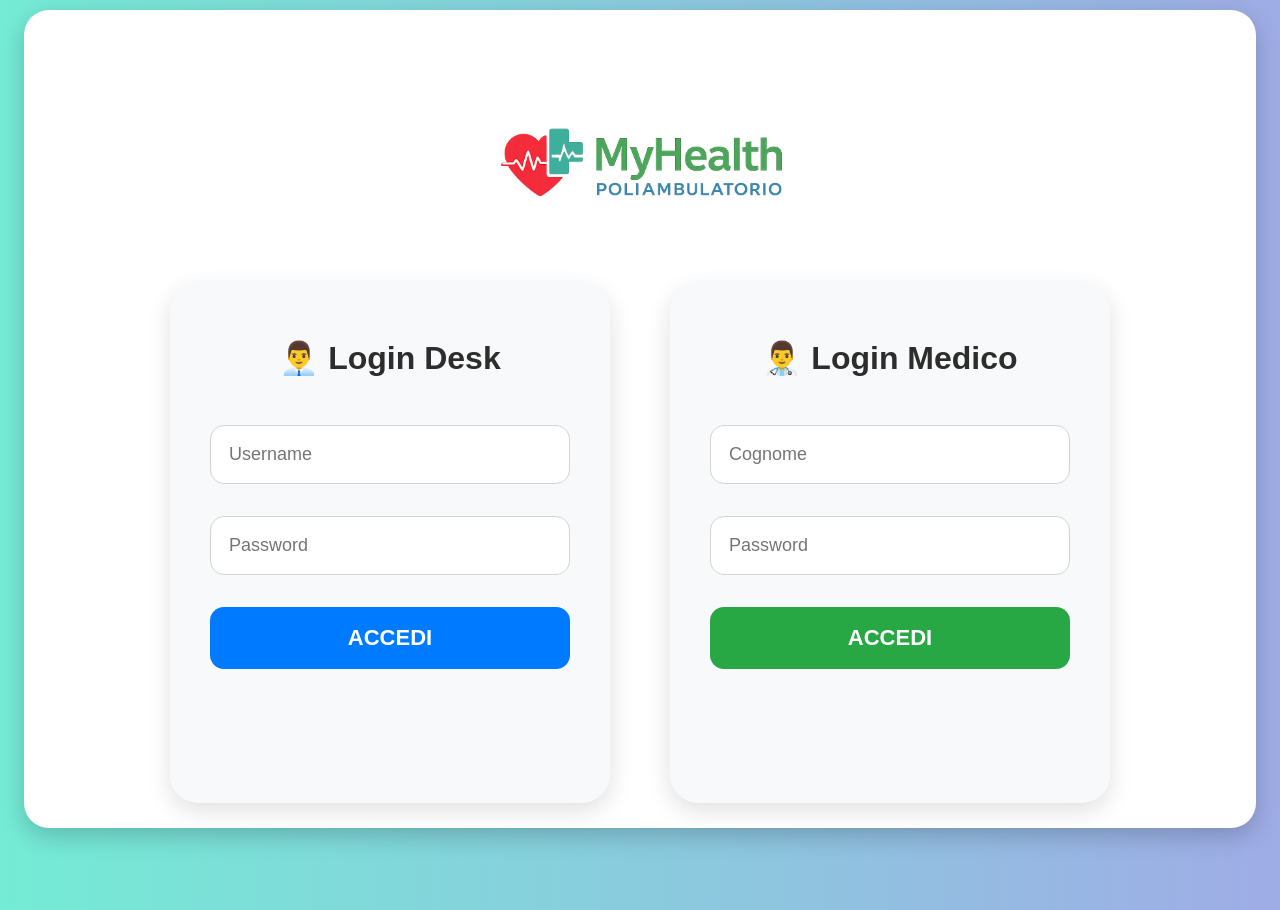
<file: index.html>
<!DOCTYPE html>
<html lang="it">



<head>
    <meta charset="UTF-8">
    <meta name="viewport" content="width=device-width, initial-scale=1.0">
    <title>MyHealth Poliambulatorio</title>

    <link rel="stylesheet" href="style.css">
</head>




<link rel="stylesheet" href="https://cdnjs.cloudflare.com/ajax/libs/font-awesome/6.5.1/css/all.min.css">



<body>

    <div class="container">

	



        <!-- ===================================== -->
        <!-- LOGIN -->
        <!-- ===================================== -->

        <div id="login-section">

		<div class="login-logo-container">
    		<img
        		src="logo.png"
                        alt="MyHealth Logo"
                        class="login-logo-myhealth">
    		
		</div>

            <div class="login-wrapper">

                <!-- PERSONALE SANITARIO -->

                <div class="login-card">

                    <h2>
                        👨‍💼 Login Desk
                    </h2>

                    <input
                        type="text"
                        id="username_staff"
                        placeholder="Username">

                    <input
                        type="password"
                        id="password_staff"
                        placeholder="Password">

                    <button
                        class="btn-blue"
                        onclick="loginStaff()">

                        ACCEDI

                    </button>

                </div>

                <!-- MEDICO SPECIALISTA -->

                <div class="login-card">

                    <h2>
                        👨‍⚕️ Login Medico
                    </h2>

                    <input
                        type="text"
                        id="username_doctor"
                        placeholder="Cognome">

                    <input
                        type="password"
                        id="password_doctor"
                        placeholder="Password">

                    <button
                        class="btn-green"
                        onclick="loginDoctor()">

                        ACCEDI

                    </button>

                </div>

            </div>

        </div>




        <!-- ===================================== -->
        <!-- DASHBOARD STAFF -->
        <!-- ===================================== -->

        <div id="staff-dashboard" style="display:none;">

            <!-- HEADER -->

            <div class="dashboard-header">

                <div class="logo-title">

                    <img
                        src="logo.png"
                        alt="MyHealth Logo"
                        class="logo">


                </div>


                <button
                    onclick="logout()"
                    class="btn-red logout-btn">

                    Logout

                </button>	

		<div id="logged-user" class="logged-user">
    		     Logged: Staff
		</div>

            </div>

            <!-- CONTENUTO DASHBOARD -->

            <div class="dashboard">

                <!-- REGISTRAZIONE PAZIENTE -->

                <div class="card">

                    <h3>👤 Registrazione Paziente</h3>

                    <p>
                        Clicca su NUOVO PAZIENTE per
                        registrare un nuovo paziente.
                    </p>

                    <button
                        class="btn-blue"
                        onclick="openPatientPage()">

                        NUOVO PAZIENTE

                    </button>

                    <hr style="
                        margin-top:25px;
                        margin-bottom:25px;
                    ">

                    <!-- ANAGRAFICA -->

                    <h3>🧾 Anagrafica Pazienti</h3>

                    <p>
                        Visualizza elenco pazienti registrati
                    </p>

                    <button
                        class="btn-purple"
                        onclick="openPatientsPage()">

                        VISUALIZZA

                    </button>

                </div>

                <!-- PRENOTAZIONE -->

                <div class="card">

                    <h3>📅 Prenota Visita</h3>

                    <!-- PAZIENTE -->

                    <select id="patient_select">

                        <option value="">
                            Seleziona Paziente
                        </option>

                    </select>

                    <!-- TIPO VISITA -->

                    <select id="description" onchange="loadDoctorsByVisit()">

                        <option value="">
                            Seleziona Visita Specialistica
                        </option>

                        <option value="Visita Cardiologica">Visita Cardiologica</option>
                        <option value="Visita Dermatologica">Visita Dermatologica</option>
                        <option value="Visita Diabetologica">Visita Diabetologica</option>
                        <option value="Visita Allergologica">Visita Allergologica</option>
                        <option value="Visita Ortopedica">Visita Ortopedica</option>
                        <option value="Visita Geriatrica">Visita Geriatrica</option>
                        <option value="Visita Reumatologica">Visita Reumatologica</option>
                        <option value="Visita Gastroenterologica">Visita Gastroenterologica</option>
                        <option value="Visita Nefrologica">Visita Nefrologica</option>
                        <option value="Visita Neurologica">Visita Neurologica</option>
                        <option value="Visita Chirurgica">Visita Chirurgica</option>
                        <option value="Visita Oculistica">Visita Oculistica</option>
                        <option value="Visita Pneumologica">Visita Pneumologica</option>
                        <option value="Visita Psichiatrica">Visita Psichiatrica</option>
                        <option value="Visita Oncologica">Visita Oncologica</option>
                        <option value="Visita Ginecologica">Visita Ginecologica</option>
                        <option value="Visita Senologica">Visita Senologica</option>
                        <option value="Visita Urologica">Visita Urologica</option>
                        <option value="Visita Endocrinologica">Visita Endocrinologica</option>
                        <option value="Visita Dietologica">Visita Dietologica</option>

                    </select>
  

                    <!-- DATA -->

                    <select id="date"
		    onchange="loadAvailableHours()">
    			<option value="">
        			Seleziona Data
    			</option>
		    </select>

                    <!-- ORARIO -->

                    <select id="hour">

                        <option value="">
                            Seleziona Orario
                        </option>

                    </select>

                    <button
                        class="btn-orange"
                        onclick="createAppointment()">

                        PRENOTA

                    </button>

                </div>

                <!-- LISTA PRENOTAZIONI -->

                <div class="card">

                    <h3>📋 Lista Visite </h3>

                    <select id="filter_description">

                        <option value="">
                            Filtra per Visita Specialistica
                        </option>

                        <option value="Visita Cardiologica">Visita Cardiologica</option>
                        <option value="Visita Dermatologica">Visita Dermatologica</option>
                        <option value="Visita Diabetologica">Visita Diabetologica</option>
                        <option value="Visita Allergologica">Visita Allergologica</option>
                        <option value="Visita Ortopedica">Visita Ortopedica</option>
                        <option value="Visita Geriatrica">Visita Geriatrica</option>
                        <option value="Visita Reumatologica">Visita Reumatologica</option>
                        <option value="Visita Gastroenterologica">Visita Gastroenterologica</option>
                        <option value="Visita Nefrologica">Visita Nefrologica</option>
                        <option value="Visita Neurologica">Visita Neurologica</option>
                        <option value="Visita Chirurgica">Visita Chirurgica</option>
                        <option value="Visita Oculistica">Visita Oculistica</option>
                        <option value="Visita Pneumologica">Visita Pneumologica</option>
                        <option value="Visita Psichiatrica">Visita Psichiatrica</option>
                        <option value="Visita Oncologica">Visita Oncologica</option>
                        <option value="Visita Ginecologica">Visita Ginecologica</option>
                        <option value="Visita Senologica">Visita Senologica</option>
                        <option value="Visita Urologica">Visita Urologica</option>
                        <option value="Visita Endocrinologica">Visita Endocrinologica</option>
                        <option value="Visita Dietologica">Visita Dietologica</option>

                    </select>

                    <input
                        type="date"
                        id="filter_date">

                    <select id="filter_hour">

                        <option value="">
                            Filtra per Orario
                        </option>

                        <option value="08:00">08:00</option>
                        <option value="09:00">09:00</option>
                        <option value="10:00">10:00</option>
                        <option value="11:00">11:00</option>
                        <option value="12:00">12:00</option>
                        <option value="13:00">13:00</option>
                        <option value="14:00">14:00</option>
                        <option value="15:00">15:00</option>
                        <option value="16:00">16:00</option>
                        <option value="17:00">17:00</option>
                        <option value="18:00">18:00</option>
                        <option value="19:00">19:00</option>

                    </select>
				
				<div class="status-filter">

    					<label class="status-checkbox">
        					<input
            						type="checkbox"
            						id="showPending">

        					<span>🟠 Visite Non Erogate</span>
    					</label>

    					<label class="status-checkbox">
        					<input
            						type="checkbox"
            						id="showCompleted">

        					<span>🟢 Visite Erogate</span>
    					</label>

				</div>
		    
			<button
    				class="btn-purple"
    				onclick="openFilteredAppointmentsPage()">

   	 			VISUALIZZA

			</button>
                    

                </div>


                <!-- GESTIONE PRENOTAZIONI -->

                <div class="card">

                    <h3>🗑 Gestione Visite Prenotate </h3>

                    <input
                        type="number"
                        id="searchAppointmentId"
                        placeholder="Ricerca per ID Prenotazione">

                    <input
                        type="text"
                        id="searchFiscalCode"
                        placeholder="Ricerca per Codice Fiscale">

                    <button
                        class="btn-red"
                        onclick="searchAppointment()">

                        CERCA

                    </button>

                    <div
                        id="appointmentSearchResult"
                        style="margin-top:20px;">

                    </div>

                </div>

            </div>

        </div>




        <!-- ===================================== -->
        <!-- DASHBOARD MEDICO -->
        <!-- ===================================== -->

        <div id="doctor-dashboard" style="display:none;">

            <div class="dashboard-header">

    		<div class="logo-title">

        		<img
            			src="logo.png"
            			class="logo">

    		</div>

    		<button
        		onclick="logout()"
        		class="btn-red logout-btn">

        		Logout

    		</button>

    		<div id="logged-user-doctor" class="logged-user">
    			👨‍⚕️ Logged: 
		</div>

	   </div>

            <div class="dashboard">

                
			<!-- LISTA VISITE PRENOTATE -->

<div class="card">

    <h3>
        📋 Lista Visite Prenotate
    </h3>

    <!-- FILTRO TIPO VISITA -->

    <select id="doctor_filter_description">

        <option value="">
            Visita Specialistica
        </option>

        <option value="Visita Cardiologica">
            Visita Cardiologica
        </option>

        <option value="Visita Dermatologica">
            Visita Dermatologica
        </option>

        <option value="Visita Diabetologica">
            Visita Diabetologica
        </option>

        <option value="Visita Allergologica">
            Visita Allergologica
        </option>

        <option value="Visita Ortopedica">
            Visita Ortopedica
        </option>

        <option value="Visita Geriatrica">
            Visita Geriatrica
        </option>

        <option value="Visita Reumatologica">
            Visita Reumatologica
        </option>

        <option value="Visita Gastroenterologica">
            Visita Gastroenterologica
        </option>

        <option value="Visita Nefrologica">
            Visita Nefrologica
        </option>

        <option value="Visita Neurologica">
            Visita Neurologica
        </option>

        <option value="Visita Chirurgica">
            Visita Chirurgica
        </option>

        <option value="Visita Oculistica">
            Visita Oculistica
        </option>

        <option value="Visita Pneumologica">
            Visita Pneumologica
        </option>

        <option value="Visita Psichiatrica">
            Visita Psichiatrica
        </option>

        <option value="Visita Oncologica">
            Visita Oncologica
        </option>

        <option value="Visita Ginecologica">
            Visita Ginecologica
        </option>

        <option value="Visita Senologica">
            Visita Senologica
        </option>

        <option value="Visita Urologica">
            Visita Urologica
        </option>

        <option value="Visita Endocrinologica">
            Visita Endocrinologica
        </option>

        <option value="Visita Dietologica">
            Visita Dietologica
        </option>

    </select>

    <!-- FILTRO DATA -->

    <input
        type="date"
        id="doctor_filter_date">

    <!-- FILTRO ORARIO -->

    <select id="doctor_filter_hour">

        <option value="">
            Orario
        </option>

        <option value="08:00">08:00</option>
        <option value="09:00">09:00</option>
        <option value="10:00">10:00</option>
        <option value="11:00">11:00</option>
        <option value="12:00">12:00</option>
        <option value="13:00">13:00</option>
        <option value="14:00">14:00</option>
        <option value="15:00">15:00</option>
        <option value="16:00">16:00</option>
        <option value="17:00">17:00</option>
        <option value="18:00">18:00</option>
        <option value="19:00">19:00</option>

    </select>

    <button
        class="btn-purple"
        onclick="openDoctorFilteredAppointmentsPage()">

        VISUALIZZA

    </button>

</div>
                

                <!-- REFERTI -->

                <div class="card">

                    <h3>
                        🩺 Referti Medici
                    </h3>

                    <button
                        class="btn-orange"
                        onclick="window.location.href='MedicalReports.html'">

                        CREA

                    </button>

                </div>

                <!-- ANAGRAFICA -->

                <div class="card">

                    <h3>
                        👥 Anagrafica Pazienti
                    </h3>

		    <p>
			Visualizza elenco pazienti registrati
		    </p>

                    <button
                        class="btn-blue"
                        onclick="window.location.href='PatientsRegistry.html'">

                        VISUALIZZA

                    </button>

                </div>

            </div>

        </div>

    </div>

    <script src="app.js"></script>

</body>

</html>
</file>
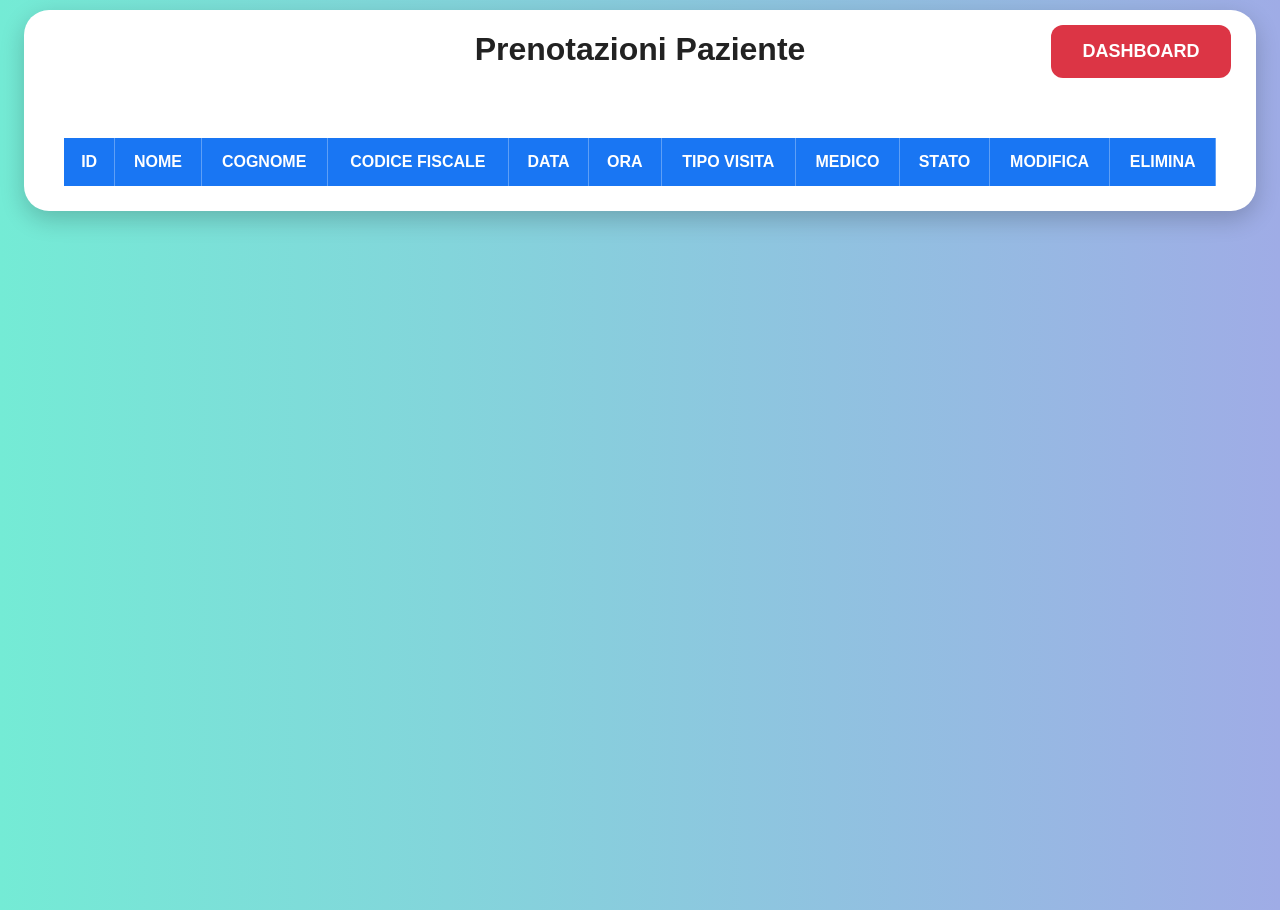
<file: AppointmentsByFiscalCode.html>
<!DOCTYPE html>
<html>





<head>

    <title>
        Prenotazioni Paziente
    </title>

    <link rel="stylesheet" href="style.css">

	<link rel="stylesheet" href="https://cdnjs.cloudflare.com/ajax/libs/font-awesome/6.5.1/css/all.min.css">
   

</head>





<body>

<div class="container">

    <div class="dashboard-header">

        <h1>
            Prenotazioni Paziente
        </h1>

        <button
            class="btn-red logout-btn"
            onclick="goBackDashboard()">

            DASHBOARD

        </button>

    </div>



    <!-- TABELLA -->

    <div class="table-container">

        <table>

            <thead>

                <tr>

                    <th>ID</th>

                    <th>NOME</th>

                    <th>COGNOME</th>

		    <th>CODICE FISCALE</th>

                    <th>DATA</th>

                    <th>ORA</th>

                    <th>TIPO VISITA</th>

		    <th>MEDICO</th>

		    <th>STATO</th>

                    <th>MODIFICA</th>

		    <th>ELIMINA</th>

                </tr>

            </thead>

            <tbody id="appointmentsBody">

            </tbody>

        </table>

    </div>

</div>





<script src="AppointmentsByFiscalCode.js"></script>



</body>


</html>
</file>
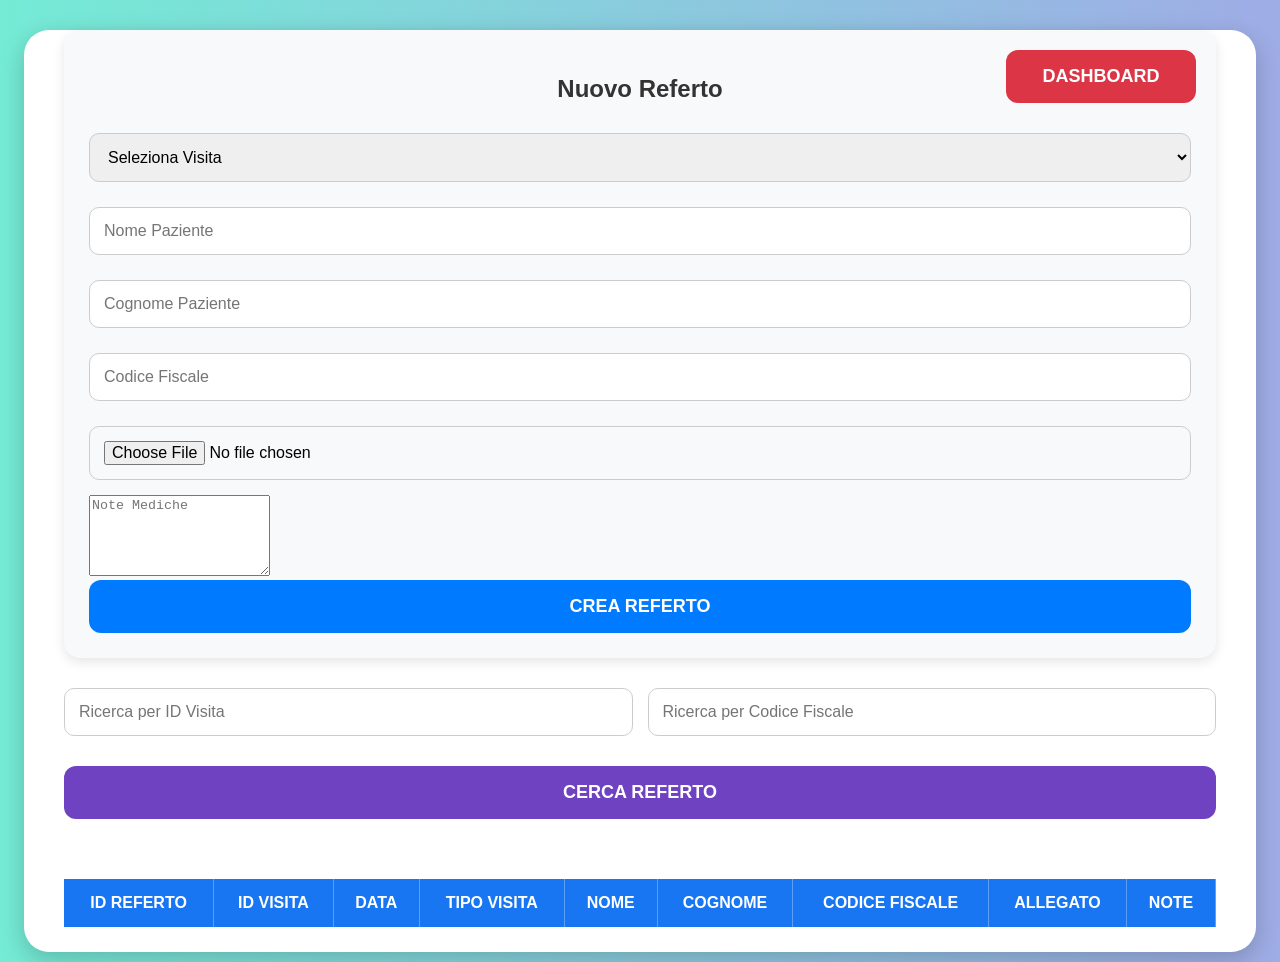
<file: MedicalReports.html>
<!DOCTYPE html>
<html>


<head>

    <title>Referti Medici</title>

    <link rel="stylesheet" href="style.css">

    <link rel="stylesheet" href="https://cdnjs.cloudflare.com/ajax/libs/font-awesome/6.5.1/css/all.min.css">

</head>



<body>

<div class="container">

    
	<div style="
    		position:relative;
    		margin-bottom:30px;
	">

    		<h1 style="
        		text-align:center;
        		margin:0;
    		">

    		<button
        		class="btn-red"
        		onclick="goBackDashboard()"
        		style="
            			position:absolute;
        			right:20px;
        			top:20px;
        			width:190px;
        		">

        		DASHBOARD

    		</button>

	</div>
      



    <!-- CREA REFERTO -->

    <div class="card">

        
		<h2>Nuovo Referto</h2>

		<select
    			id="appointment_select"
    			onchange="loadAppointmentData()">

    			<option value="">
        			Seleziona Visita
    			</option>

		</select>

		

		<input
    			type="text"
    			id="patient_name"
    			placeholder="Nome Paziente"
    			readonly>

		<input
    			type="text"
    			id="patient_surname"
    			placeholder="Cognome Paziente"
    			readonly>
	
		<input
    			type="text"
    			id="fiscal_code"
    			placeholder="Codice Fiscale"
    			readonly>

		<input
    			type="file"
    			id="attachment"
    			accept=".pdf,.doc,.docx">

		<textarea
    			id="notes"
    			placeholder="Note Mediche"
    			rows="5"></textarea>
        

        <button
	    type="button"
            class="btn-blue"
            onclick="createReport()">

            CREA REFERTO

        </button>

    </div>



    <!-- RICERCA -->

    <div class="search-container">
		<input
   			type="number"
    			id="searchAppointmentId"
    			placeholder="Ricerca per ID Visita">

		<input
    			type="text"
    			id="searchFiscalCode"
    			placeholder="Ricerca per Codice Fiscale">
        

        <button
            class="btn-purple"
            onclick="filterReports()">

            CERCA REFERTO

        </button>

    </div>



    <!-- TABELLA -->

    <div class="table-container">

        <table>

            <thead>

                <tr>

                    <th>ID REFERTO</th>

                    <th>ID VISITA</th>

                    <th>DATA</th>

                    <th>TIPO VISITA</th>

                    <th>NOME</th>
		
		    <th>COGNOME</th>

		    <th>CODICE FISCALE</th>
		
		    <th>ALLEGATO</th>

                    <th>NOTE</th>

                </tr>

            </thead>

            <tbody id="reportsBody">

            </tbody>

        </table>

    </div>

</div>

<script src="MedicalReports.js"></script>

</body>


</html>
</file>
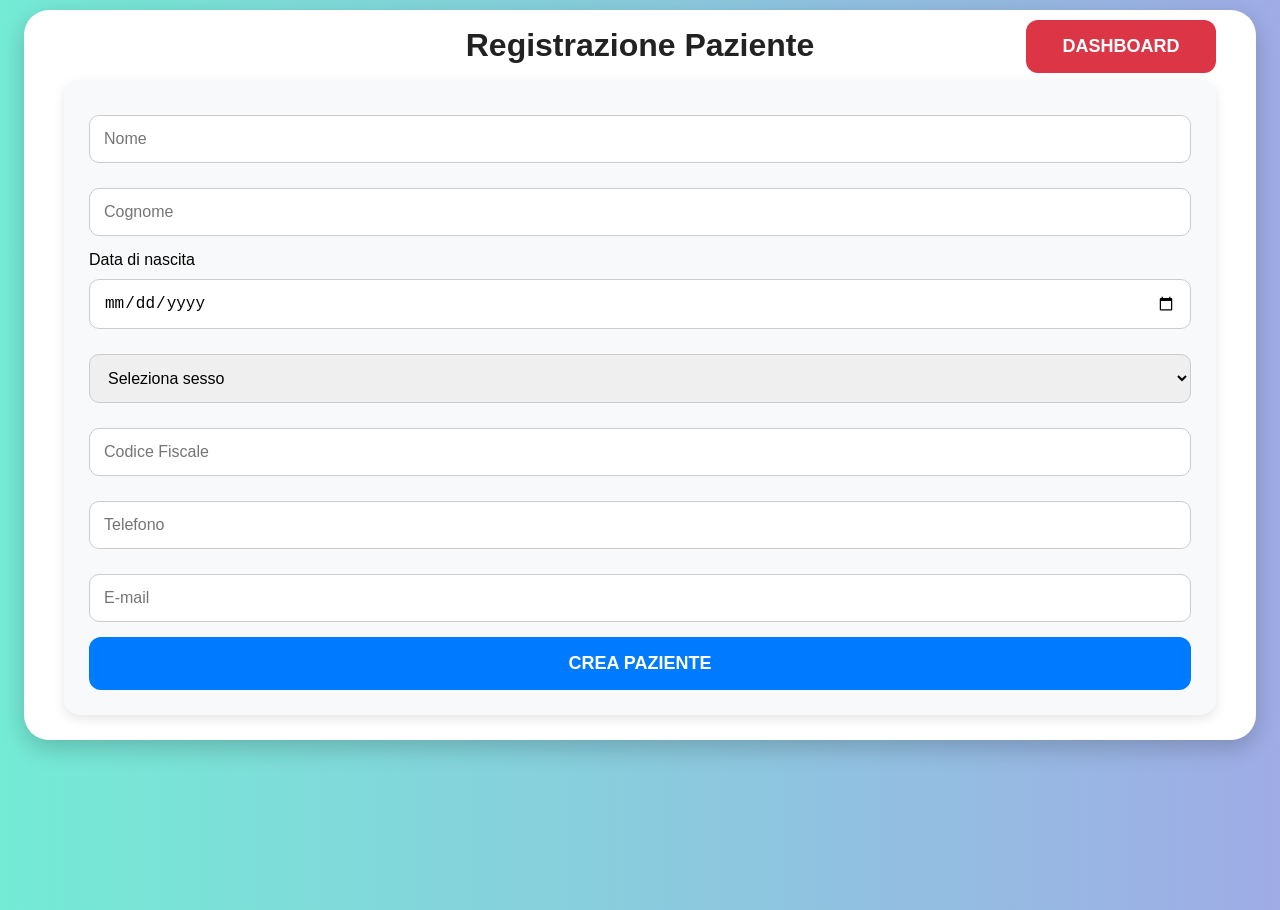
<file: patient.html>
<!DOCTYPE html>
<html>



<head>
    <title>Nuovo Paziente</title>
    <link rel="stylesheet" href="style.css">
</head>


<body>

<div class="container" style="position:relative;">
	<div style="
    		position:relative;
    		height:70px;
	">

    		<h1 style="
        		text-align:center;
        		margin:0;
        		line-height:70px;
    		">
        		Registrazione Paziente
    		</h1>

    		<button
        		class="btn-red"
        		onclick="goBackDashboard()"
        		style="
            			position:absolute;
            			right:0;
            			top:10px;
            			width:190px;
        		">
        		DASHBOARD
    		</button>

	</div>
    

    <div class="card">

        <input type="text" id="name" placeholder="Nome">

        <input type="text" id="surname" placeholder="Cognome">

        <label>Data di nascita</label>
        <input type="date" id="birth_date">

        <select id="gender">
            <option value="">Seleziona sesso</option>
            <option value="Maschio">Maschio</option>
            <option value="Femmina">Femmina</option>
            <option value="Altro">Altro</option>
        </select>

	<input type="text"
               id="fiscal_code"
               placeholder="Codice Fiscale">

        <input type="text" id="phone" placeholder="Telefono">

        <input type="email" id="email" placeholder="E-mail">

        <button class="btn-blue"
                onclick="createPatient()">
            CREA PAZIENTE
        </button>


    </div>

</div>

<script src="patient.js"></script>

</body>
</html>
</file>
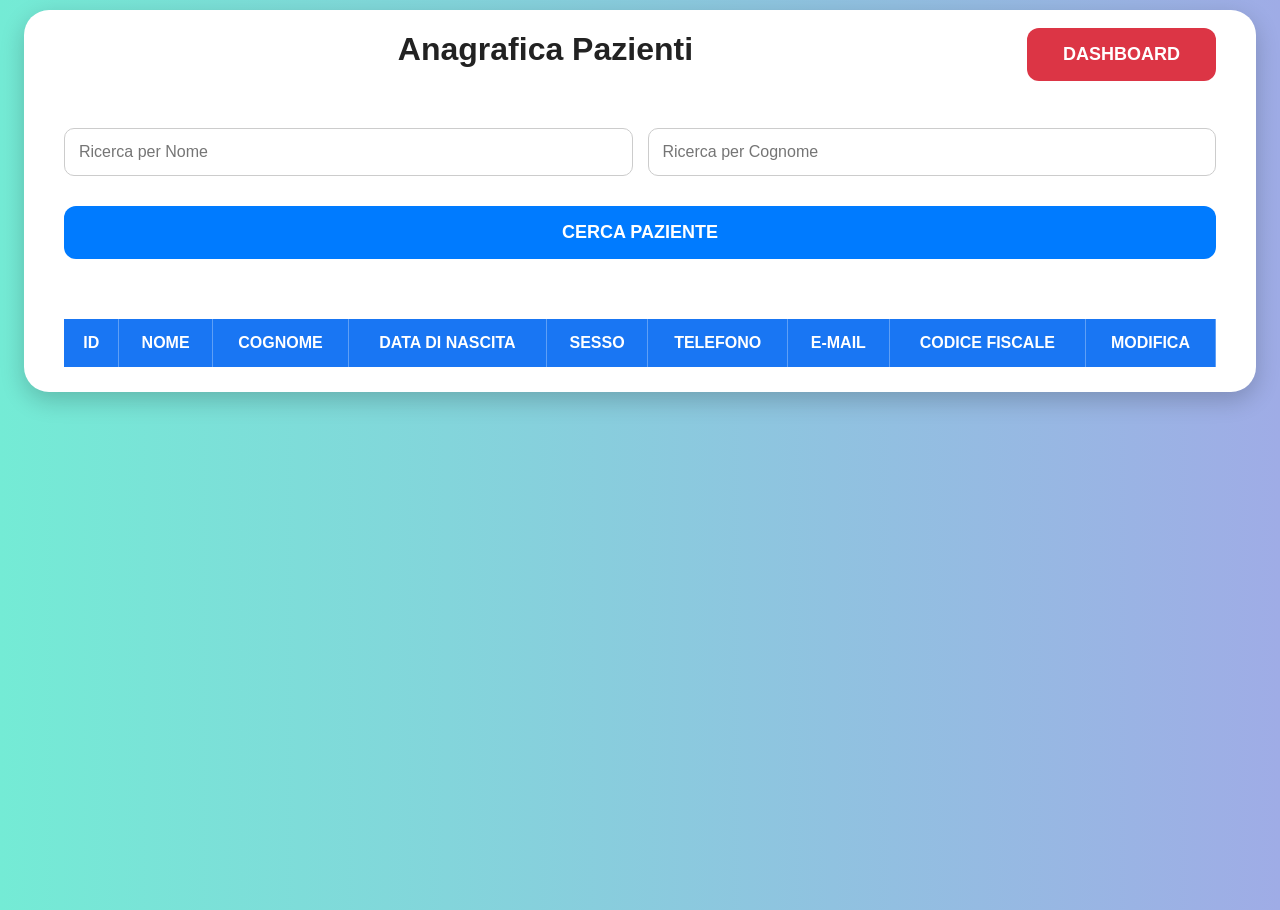
<file: PatientsRegistry.html>
<!DOCTYPE html>
<html>


<head>

    <title>Anagrafica Pazienti</title>

    <link rel="stylesheet" href="style.css">

</head>




<body>

<link rel="stylesheet" href="https://cdnjs.cloudflare.com/ajax/libs/font-awesome/6.5.1/css/all.min.css">

<div class="container">

    <div style="
        display:flex;
        justify-content:space-between;
        align-items:center;
    ">

        <h1>Anagrafica Pazienti</h1>

        <button
            class="btn-red"
            style="width:220px;"
            onclick="goBackDashboard()">

            DASHBOARD

        </button>

    </div>

    <!-- RICERCA -->
	<div class="search-container">

    		<input
        		type="text"
        		id="searchName"
        		placeholder="Ricerca per Nome">

    		<input
        		type="text"
        		id="searchSurname"
        		placeholder="Ricerca per Cognome">

    		<button
        		class="btn-blue"
        		onclick="filterPatients()">

        		CERCA PAZIENTE

    		</button>

</div>
    

    <!-- TABELLA -->

    <div class="table-container">

        <table id="patientsTable">

            <thead>

                <tr>

                    <th>ID</th>
                    <th>NOME</th>
                    <th>COGNOME</th>
                    <th>DATA DI NASCITA</th>
                    <th>SESSO</th>
                    <th>TELEFONO</th>
                    <th>E-MAIL</th>
                    <th>CODICE FISCALE</th>
		    <th>MODIFICA</th>

                </tr>

            </thead>

            <tbody id="patientsBody">

            </tbody>

        </table>

    </div>

</div>

<script src="PatientsRegistry.js"></script>

</body>


</html>
</file>
<file: style.css>
body {
    margin: 0;
    font-family: Arial, sans-serif;
    background: linear-gradient(to right, #74ebd5, #9face6);
    min-height: 100vh;
}



/* CONTAINER */

.container {

    width: 90%;
    max-width: 1200px;
    margin: 10px auto;
    background: white;
    padding: 0px 40px 25px 40px;
    border-radius: 25px;
    position: relative;
    box-shadow: 0px 8px 25px rgba(0,0,0,0.2);
}




#appointments-container,
#patient-container {

    margin-top: 15px;
    transition: all 0.3s ease;
}



/* TITOLI */

h1 {

    margin-bottom: 30px;

    color: #222;

    text-align: center;

    width: 100%;
}

h2 {

    color: #333;

    text-align: center;

    width: 100%;
}

h3 {

    color: #333;

    text-align: center;

    width: 100%;

    margin-bottom: 20px;
}







/* INPUT E SELECT */

input,
select {

    width: 100%;
    padding: 14px;
    margin-top: 10px;
    margin-bottom: 15px;

    border: 1px solid #ccc;
    border-radius: 10px;

    font-size: 16px;

    box-sizing: border-box;
}





/* BOTTONI GENERALI */

button {

    width: 100%;
    padding: 16px;

    border: none;
    border-radius: 12px;

    color: white;

    font-size: 18px;
    font-weight: bold;

    cursor: pointer;

    transition: 0.3s;

    display: flex;
    align-items: center;
    justify-content: center;
}

button:hover {

    transform: scale(1.02);
    opacity: 0.95;
}






/* COLORI BOTTONI */

.btn-blue {

    background: #007bff;
}

.btn-orange {

    background: #ff9800;
}

.btn-red {

    background: #dc3545;
}

.btn-purple {

    background: #6f42c1;
}

.btn-green {

    background: #28a745;
}





/* GRID DASHBOARD */

.dashboard {

    display:grid;
    grid-template-columns:1fr 1fr;

    gap:25px;

    margin-top:-15px;
}







/* CARD */

.card {

    background: #f8f9fa;

    padding: 25px;

    border-radius: 16px;

    box-shadow:
        0px 4px 12px rgba(0,0,0,0.1);
}

.card h3 {

    text-align: center;

    margin-bottom: 20px;

    font-size: 22px;

    font-weight: bold;
}








/* LISTE */

ul {

    list-style: none;
    padding: 0;
}

li {

    background: white;

    margin-top: 10px;

    padding: 12px;

    border-radius: 10px;

    border-left: 5px solid #4CAF50;

    box-shadow:
        0px 2px 5px rgba(0,0,0,0.1);
}






/* ========================= */
/* LOGIN */
/* ========================= */

#login-section {

    width: 100%;

    display: flex;
    justify-content: center;
    align-items: center;
}



/* WRAPPER LOGIN */

.login-wrapper {

    width: 100%;

    display: flex;

    justify-content: center;
    align-items: stretch;

    gap: 60px;

    margin-top: 30px;

    flex-wrap: wrap;
}



/* CARD LOGIN */

.login-card {

    width: 360px;
    min-height: 420px;

    background: #f8f9fa;

    padding: 50px 40px;

    border-radius: 28px;

    box-shadow:
        0px 8px 24px rgba(0,0,0,0.12);

    display: flex;
    flex-direction: column;
    align-items: center;

    transition: 0.3s;
}

.login-card:hover {

    transform: translateY(-5px);

    box-shadow:
        0px 12px 28px rgba(0,0,0,0.16);
}



/* TITOLI LOGIN */

.login-card h2 {

    font-size: 32px;

    line-height: 1.3;

    text-align: center;

    margin-top: 5px;
    margin-bottom: 35px;

    color: #2d2d2d;
}



/* INPUT LOGIN */

.login-card input {

    width: 100%;

    padding: 18px;

    font-size: 18px;

    margin-bottom: 22px;

    border-radius: 14px;

    border: 1px solid #d4d4d4;

    box-sizing: border-box;
}



/* BOTTONI LOGIN */

.login-card button {

    width: 100%;

    margin-top: 10px;

    padding: 18px;

    font-size: 22px;

    border-radius: 14px;
}



/* RESPONSIVE LOGIN */

@media (max-width: 950px) {

    .login-wrapper {

        flex-direction: column;
        align-items: center;
    }

    .login-card {

        width: 90%;
        max-width: 380px;
    }
}



/* RESPONSIVE DASHBOARD */

@media (max-width: 768px) {

	.dashboard {

    			display: grid;
    			grid-template-columns: 1fr 1fr;

    			gap: 25px;

    			margin-top: 0px;
		  }
   
}



/* TABELLA */

.table-container {

    margin-top: 60px;

    background: white;

    border-radius: 12px;
}


table {

    width: 100%;

    border-collapse: collapse;
}



th,
td {

    padding: 15px;

    text-align: center;

    vertical-align: middle;
}


th {

    background: #1976f3;

    color: white;

    border-right: 1px solid rgba(255,255,255,0.3);
}


td {

    border-right: 1px solid #dcdcdc;

    border-bottom: 1px solid #dcdcdc;
}


tr:hover {

    background: #f5f5f5;
}



/* SEARCH */

.search-container {

    display: flex;

    gap: 15px;

    margin-top: 20px;
    margin-bottom: 20px;

    flex-wrap: wrap;
}


.search-container input {

    flex: 1;
}




/* DOWNLOAD BUTTONS */

.download-buttons {

    display: flex;

    gap: 20px;

    margin-top: 20px;
    margin-bottom: 20px;

    flex-wrap: wrap;
}



.download-buttons button {

    flex: 1;

    min-width: 220px;
}



/* HEADER DASHBOARD */

.dashboard-header {

    display:flex;

    justify-content:space-between;

    align-items:flex-start;

    margin-bottom:-20px;

    padding-top:0;
}



/* LOGO + TITOLO */

.logo-title {

    margin-bottom:-40px;
}




/* LOGO */

.logo {

    width:420px;

    height:auto;

    display:block;

    margin:0;
}




/* LOGOUT BUTTON */

.logout-btn {

    position: absolute;

    top: 15px;

    right: 25px;

    width: 180px;
}

.logged-user {

    position: absolute;

    top: 80px;

    right: 35px;

    background: #f8f9fa;

    border: 1px solid #dcdcdc;

    border-radius: 20px;

    padding: 8px 15px;

    font-size: 14px;

    font-weight: bold;

    color: #28a745;

    box-shadow: 0 2px 8px rgba(0,0,0,0.10);

    z-index: 999;
}



.logo-title h1 {

    margin: 0;

    padding: 0;

    line-height: 1.1;

    text-align: center;
}




/* APPOINTMENT RESULT */

.appointment-result {

    background: white;

    padding: 20px;

    border-radius: 12px;

    margin-top: 20px;

    box-shadow:
        0px 2px 8px rgba(0,0,0,0.1);
}




/* DELETE BUTTON */

.delete-icon-btn {

    width: 45px !important;

    height: 45px !important;

    min-width: 45px;

    min-height: 45px;

    padding: 0 !important;

    border-radius: 50% !important;

    border: none;

    background: #dc3545 !important;

    color: white;

    cursor: pointer;

    display: flex !important;

    align-items: center;
    justify-content: center;

    margin: auto;

    transition: 0.3s;

    overflow: hidden;
}




/* HOVER DELETE */

.delete-icon-btn:hover {

    background: #b02a37 !important;

    transform: scale(1.08);
}




/* ACTION BUTTONS */

.appointment-actions {

    display: flex;

    justify-content: center;

    gap: 20px;

    margin-top: 20px;
}



/* EDIT BUTTON */

.edit-icon-btn {

    width: 55px !important;

    height: 55px !important;

    min-width: 55px;

    min-height: 55px;

    border-radius: 50% !important;

    border: none;

    background: #ff9800 !important;

    color: white;

    display: flex !important;

    align-items: center;

    justify-content: center;

    cursor: pointer;

    transition: 0.3s;

    padding: 0 !important;
}



.edit-icon-btn i {

    font-size: 18px;
}



.edit-icon-btn:hover {

    transform: scale(1.08);

    background: #e68900 !important;
}




/* ACTION BUTTONS */

.appointment-actions {

    display: flex;

    justify-content: center;

    align-items: center;

    gap: 15px;

    margin-top: 25px;
}




/* EDIT BUTTON */

.edit-icon-btn {

    width: 55px !important;

    height: 55px !important;

    min-width: 55px;

    min-height: 55px;

    border-radius: 50% !important;

    border: none;

    background: #ff9800 !important;

    color: white;

    display: flex;

    align-items: center;

    justify-content: center;

    cursor: pointer;

    transition: 0.3s;
}



.edit-icon-btn:hover {

    transform: scale(1.08);

    background: #e68900 !important;
}



.edit-icon-btn i {

    font-size: 18px;
}





/* CONTENITORE BOTTONI */

.appointment-actions {

    display: flex;

    justify-content: center;

    gap: 60px;

    margin-top: 25px;
}





/* BLOCCO ICONA + TESTO */

.action-item {

    display: flex;

    flex-direction: column;

    align-items: center;

    gap: 10px;
}




/* TESTO SOTTO ICONA */

.action-label {

    font-size: 13px;

    font-weight: bold;

    color: #333;

    text-align: center;
}




.appointment-actions {

    display: flex;

    justify-content: center;

    gap: 60px;

    margin-top: 25px;
}




.action-item {

    display: flex;

    flex-direction: column;

    align-items: center;

    gap: 10px;
}



.action-label {

    font-size: 13px;

    font-weight: bold;

    color: #444;

    text-align: center;
}



.edit-icon-btn {

    width: 60px;

    height: 60px;

    border-radius: 50%;

    border: none;

    background: #ff9800;

    color: white;

    cursor: pointer;

    display: flex;

    align-items: center;

    justify-content: center;
}




.edit-icon-btn i {

    font-size: 20px;
}




.edit-icon-btn {

    width: 52px;

    height: 52px;

    border: none;

    border-radius: 50%;

    background: orange;

    color: white;

    cursor: pointer;

    font-size: 18px;
}




.edit-icon-btn:hover {

    transform: scale(1.05);
}


.status-filter {

    display: flex;

    justify-content: center;

    align-items: center;

    gap: 40px;

    margin-top: 15px;

    margin-bottom: 20px;

    padding: 10px;

    border-radius: 10px;

    background: #f8f8f8;
}

.status-checkbox {

    display: flex;

    align-items: center;

    gap: 10px;

    font-size: 16px;

    font-weight: 600;

    cursor: pointer;

    user-select: none;
}

.status-checkbox input[type="checkbox"] {

    width: 18px;

    height: 18px;

    cursor: pointer;

    accent-color: #6f42c1;
}

.status-completed {

    color: green;

    font-weight: bold;
}

.status-pending {

    color: orange;

    font-weight: bold;
}



.status-completed {
    background: #d4edda;
    color: #155724;
    padding: 4px 10px;
    border-radius: 15px;
    font-weight: bold;
}

.status-pending {
    background: #fff3cd;
    color: #856404;
    padding: 4px 10px;
    border-radius: 15px;
    font-weight: bold;
}

.appointments-counters {

    display: flex;

    justify-content: center;

    gap: 30px;

    margin-bottom: 25px;

    flex-wrap: wrap;
}

.counter-card {

    min-width: 180px;

    padding: 20px;

    border-radius: 12px;

    background: white;

    box-shadow: 0 2px 8px rgba(0,0,0,0.10);

    text-align: center;
}

.counter-number {

    display: block;

    font-size: 32px;

    font-weight: bold;

    color: #1976f3;
}

.counter-label {

    display: block;

    margin-top: 8px;

    font-size: 14px;

    font-weight: 600;
}

.completed .counter-number {

    color: #28a745;
}

.pending .counter-number {

    color: #ff9800;
}

.login-logo-container{
    display:flex;
    justify-content:center;
    align-items:center;
    margin-top:10px;
    margin-bottom:-90px;
}


.login-logo-myhealth{
    width:500px;
    max-width:100%;
    height:auto;
    display: block;
}


.status-erogata {

    background: #dff0df;

    color: #0f5f2d;

    font-weight: bold;

    padding: 8px 18px;

    border-radius: 20px;

    display: inline-block;

    min-width: 120px;

    text-align: center;
}

.status-non-erogata {

    background: #f4e7b5;

    color: #9c7b00;

    font-weight: bold;

    padding: 8px 18px;

    border-radius: 20px;

    display: inline-block;

    min-width: 120px;

    text-align: center;
}
</file>
